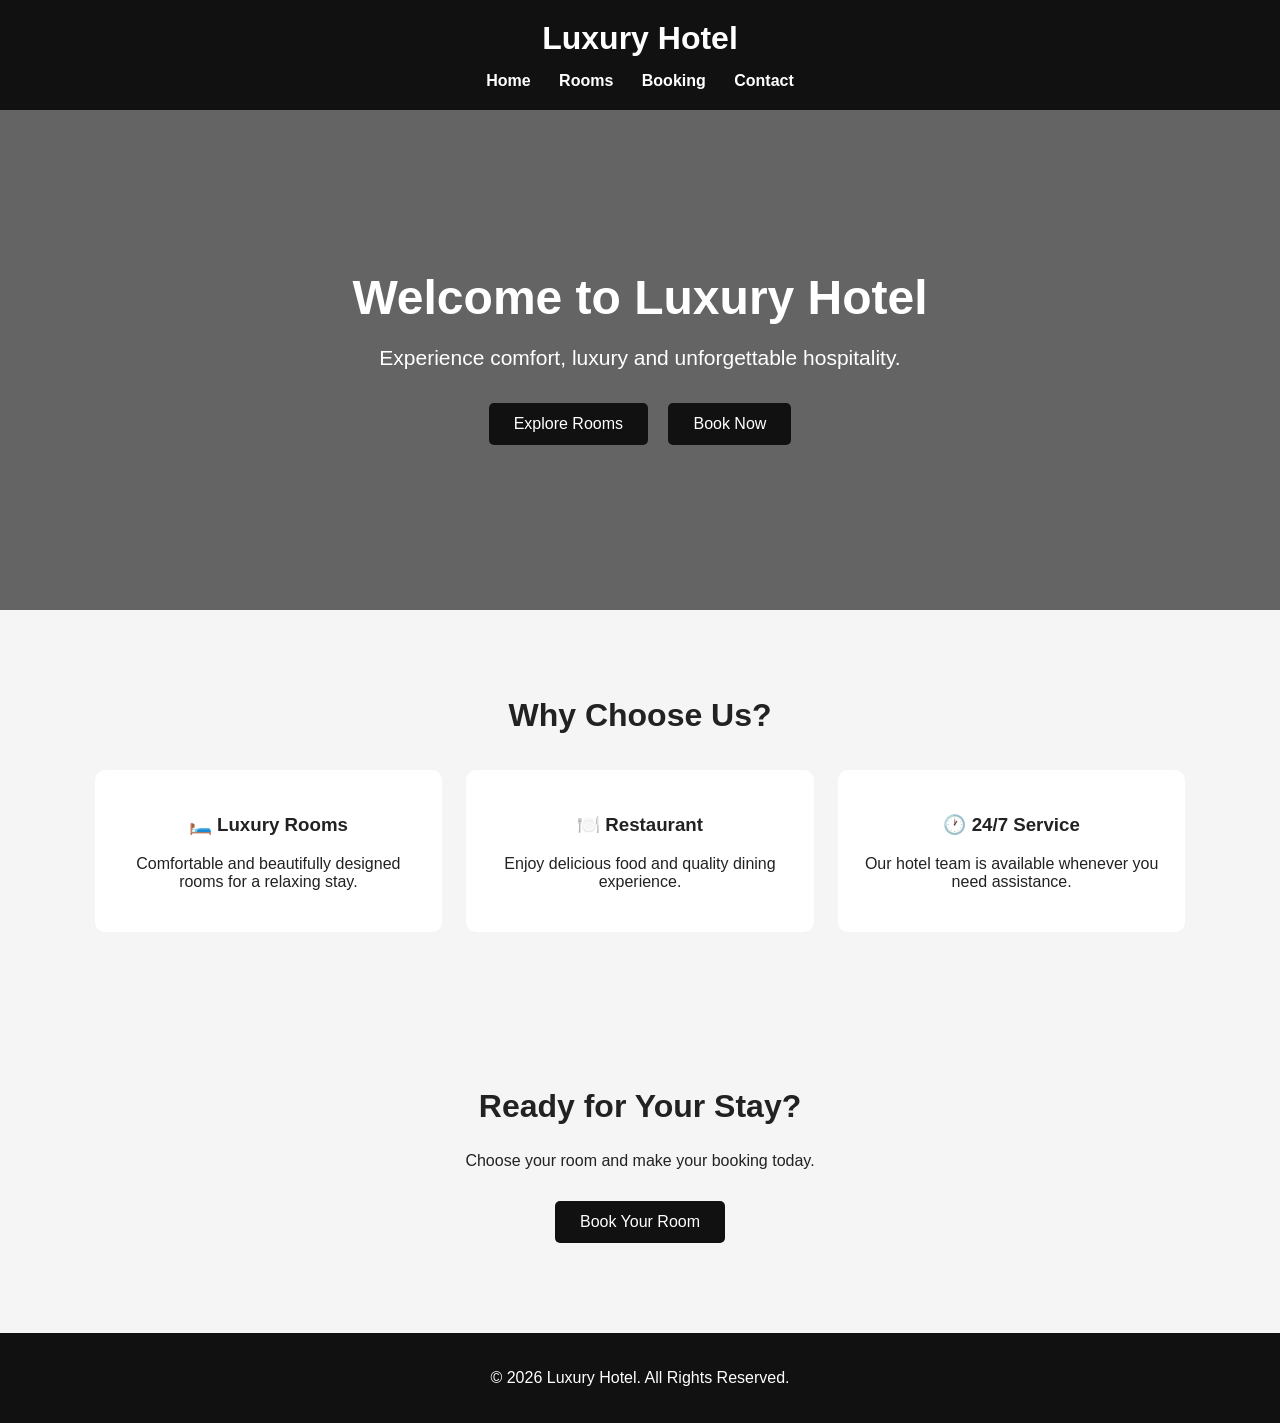
<file: index.html>
<!DOCTYPE html>
<html lang="en">
<head>
    <meta charset="UTF-8">
    <meta name="viewport" content="width=device-width, initial-scale=1.0">
    <title>Luxury Hotel | Premium Stay</title>
    <link rel="stylesheet" href="style.css">
</head>

<body>

<header>
    <h1>Luxury Hotel</h1>

    <nav>
        <a href="index.html">Home</a>
        <a href="rooms.html">Rooms</a>
        <a href="booking.html">Booking</a>
        <a href="contact.html">Contact</a>
    </nav>
</header>

<main>

<section class="hero">
    <h2>Welcome to Luxury Hotel</h2>

    <p>
        Experience comfort, luxury and unforgettable hospitality.
    </p>

    <a href="rooms.html" class="btn">Explore Rooms</a>
    <a href="booking.html" class="btn">Book Now</a>
</section>

<section class="services">

    <h2>Why Choose Us?</h2>

    <div class="service">
        <h3>🛏️ Luxury Rooms</h3>
        <p>Comfortable and beautifully designed rooms for a relaxing stay.</p>
    </div>

    <div class="service">
        <h3>🍽️ Restaurant</h3>
        <p>Enjoy delicious food and quality dining experience.</p>
    </div>

    <div class="service">
        <h3>🕐 24/7 Service</h3>
        <p>Our hotel team is available whenever you need assistance.</p>
    </div>

</section>

<section class="services">

    <h2>Ready for Your Stay?</h2>

    <p>
        Choose your room and make your booking today.
    </p>

    <a href="booking.html" class="btn">Book Your Room</a>

</section>

</main>

<footer>
    <p>© 2026 Luxury Hotel. All Rights Reserved.</p>
</footer>

</body>
</html>
</file>
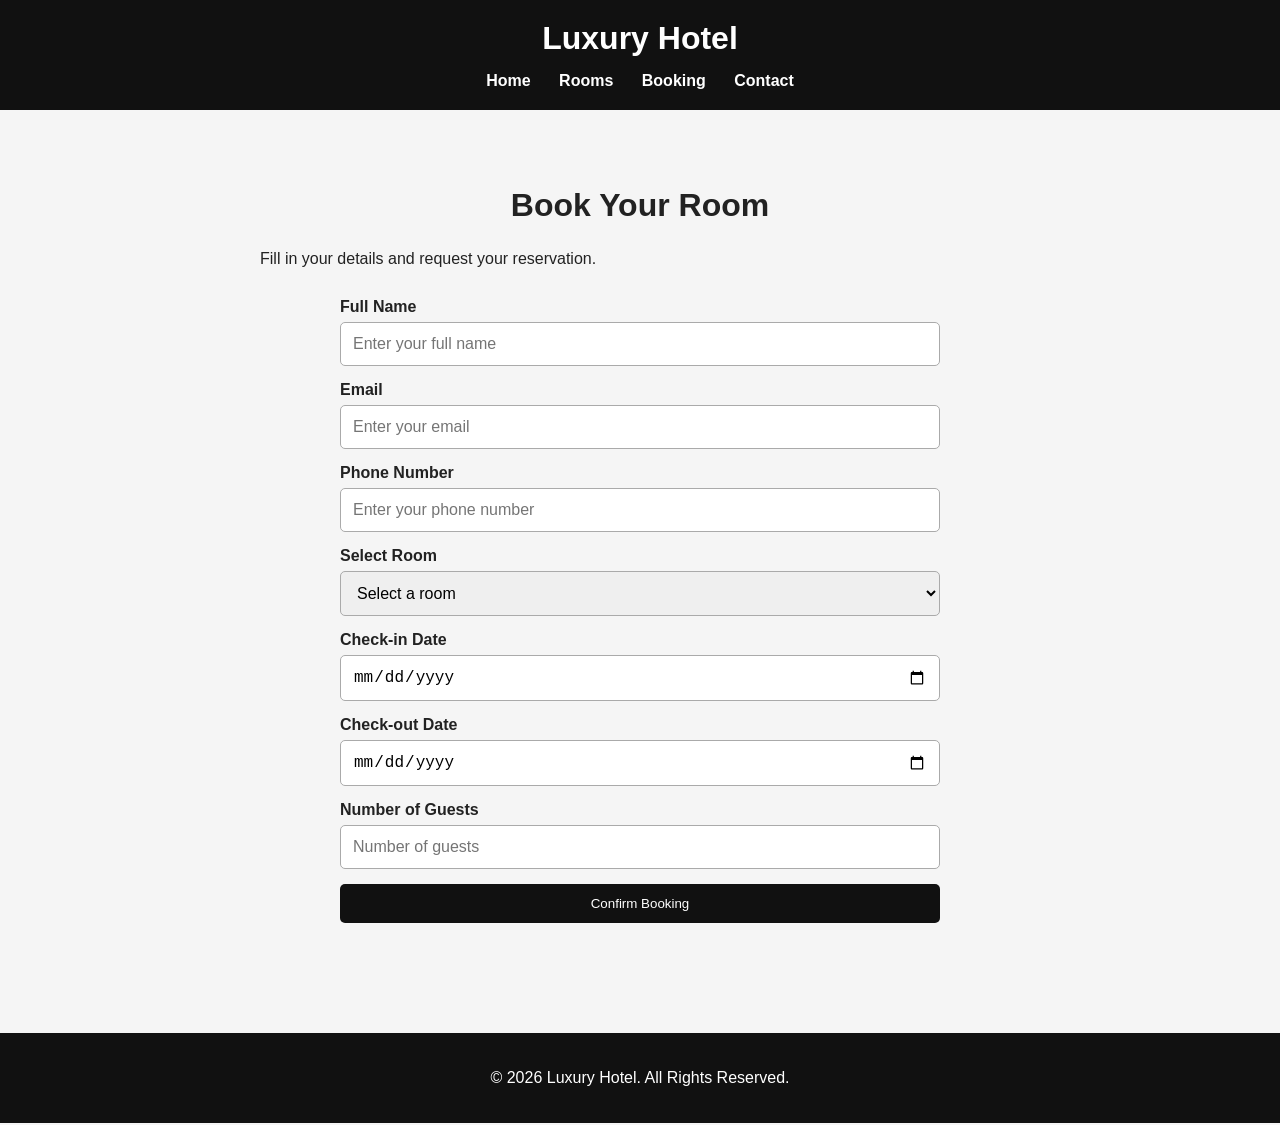
<file: booking.html>
<!DOCTYPE html>
<html lang="en">
<head>
    <meta charset="UTF-8">
    <meta name="viewport" content="width=device-width, initial-scale=1.0">
    <title>Book Your Room | Luxury Hotel</title>
    <link rel="stylesheet" href="style.css">
</head>

<body>

<header>
    <h1>Luxury Hotel</h1>

    <nav>
        <a href="index.html">Home</a>
        <a href="rooms.html">Rooms</a>
        <a href="booking.html">Booking</a>
        <a href="contact.html">Contact</a>
    </nav>
</header>

<main>

<section class="booking-section">

    <h2>Book Your Room</h2>
    <p>Fill in your details and request your reservation.</p>

    <form id="bookingForm">

        <label>Full Name</label>
        <input type="text" name="name" placeholder="Enter your full name" required>

        <label>Email</label>
        <input type="email" name="email" placeholder="Enter your email" required>

        <label>Phone Number</label>
        <input type="tel" name="phone" placeholder="Enter your phone number" required>

        <label>Select Room</label>
        <select name="room" required>
            <option value="">Select a room</option>
            <option>Single Room - ₹2,000 / Night</option>
            <option>Double Room - ₹3,500 / Night</option>
            <option>Deluxe Room - ₹5,000 / Night</option>
        </select>

        <label>Check-in Date</label>
        <input type="date" name="checkin" required>

        <label>Check-out Date</label>
        <input type="date" name="checkout" required>

        <label>Number of Guests</label>
        <input type="number" name="guests" min="1" max="10"
               placeholder="Number of guests" required>

        <button type="submit">Confirm Booking</button>

    </form>

</section>

</main>

<footer>
    <p>© 2026 Luxury Hotel. All Rights Reserved.</p>
</footer>

<script src="script.js"></script>

</body>
</html>
</file>
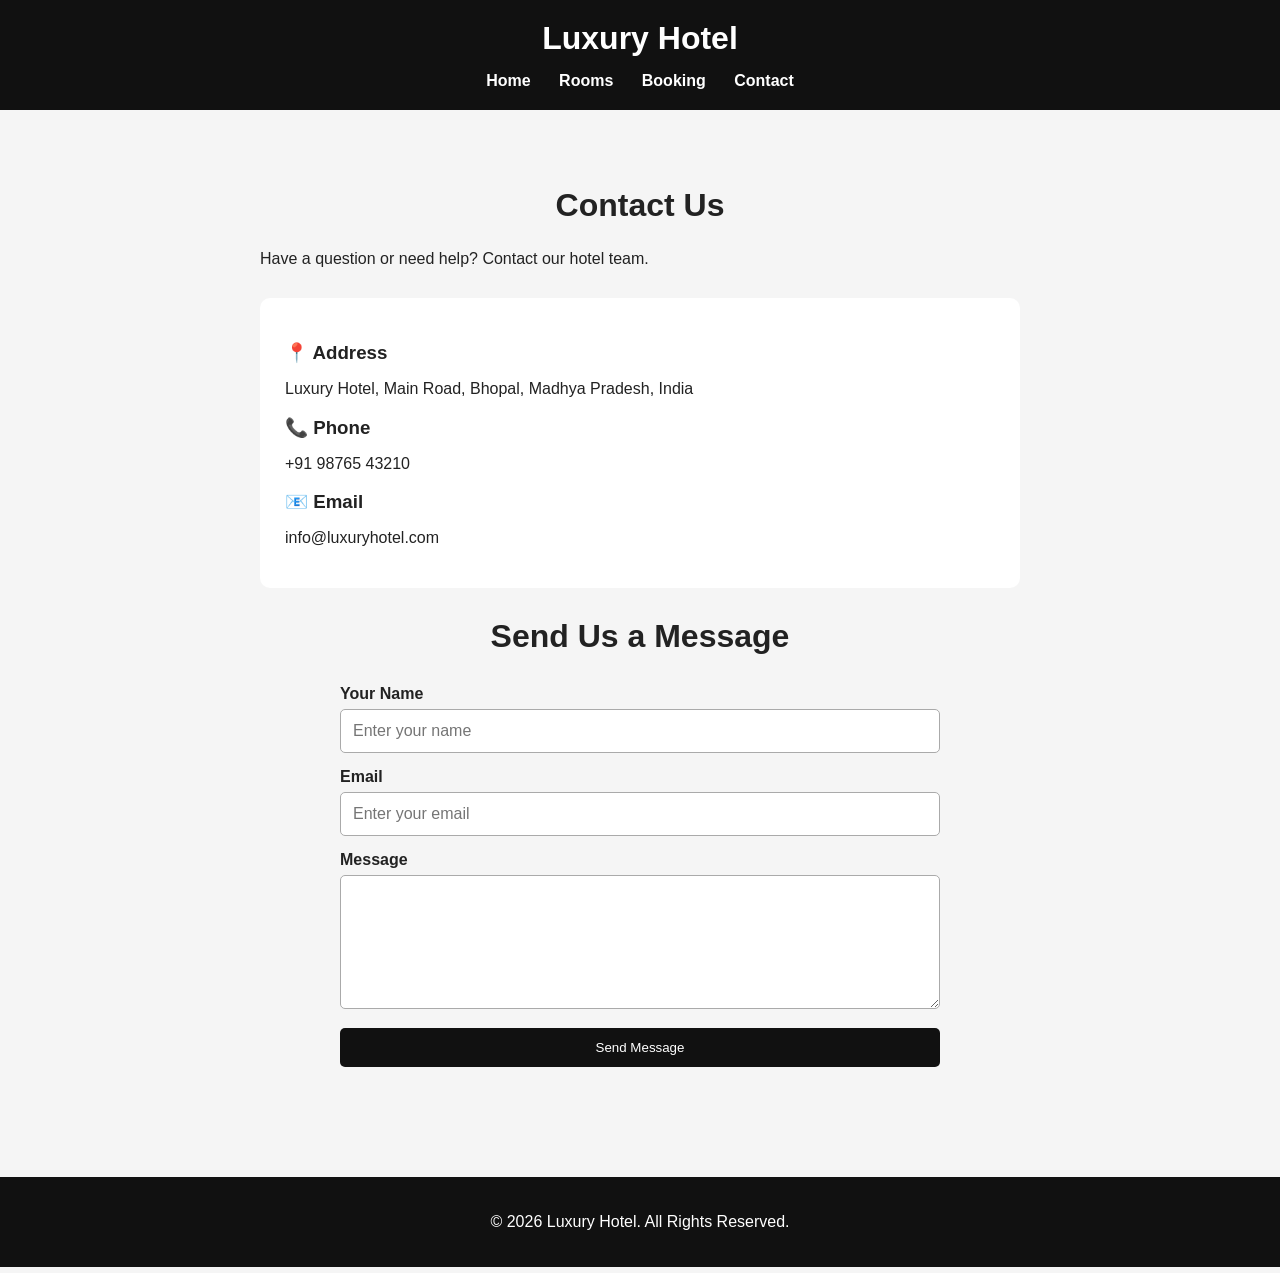
<file: contact.html>
<!DOCTYPE html>
<html lang="en">

<head>

    <meta charset="UTF-8">

    <meta name="viewport"
          content="width=device-width, initial-scale=1.0">

    <title>Contact Us - Luxury Hotel</title>

    <link rel="stylesheet"
          href="style.css">

</head>

<body>

<header>

    <h1>Luxury Hotel</h1>

    <nav>

        <a href="index.html">Home</a>

        <a href="rooms.html">Rooms</a>

        <a href="booking.html">Booking</a>

        <a href="contact.html">Contact</a>

    </nav>

</header>


<main>

<section class="contact-section">

    <h2>Contact Us</h2>

    <p>
        Have a question or need help?
        Contact our hotel team.
    </p>


    <div class="contact-info">

        <h3>📍 Address</h3>

        <p>
            Luxury Hotel, Main Road,
            Bhopal, Madhya Pradesh, India
        </p>


        <h3>📞 Phone</h3>

        <p>
            +91 98765 43210
        </p>


        <h3>📧 Email</h3>

        <p>
            info@luxuryhotel.com
        </p>

    </div>


    <h2>Send Us a Message</h2>


    <form id="contactForm">

        <label>
            Your Name
        </label>

        <input
            type="text"
            placeholder="Enter your name"
            required
        >


        <label>
            Email
        </label>

        <input
            type="email"
            placeholder="Enter your email"
            required
        >


        <label>
            Message
        </label>

        <textarea
            rows="6"
            placeholder="Write your message..."
            required>
        </textarea>


        <button type="submit">
            Send Message
        </button>

    </form>

</section>

</main>


<footer>

    <p>
        © 2026 Luxury Hotel.
        All Rights Reserved.
    </p>

</footer>
<script src="script.js"></script>
</body>

</html>
</file>
<file: style.css>
* {
    box-sizing: border-box;
}

body {
    margin: 0;
    font-family: Arial, sans-serif;
    background-color: #f5f5f5;
    color: #222;
}

/* Header */
header {
    background-color: #111;
    color: white;
    padding: 20px;
    text-align: center;
}

header h1 {
    margin: 0;
    font-size: 32px;
}

nav {
    margin-top: 15px;
}

nav a {
    color: white;
    text-decoration: none;
    margin: 0 12px;
    font-weight: bold;
    display: inline-block;
}

nav a:hover {
    text-decoration: underline;
}

/* Main */
main {
    width: 100%;
}

/* Hero */
.hero {
    text-align: center;
    padding: 100px 20px;
    background-color: #ddd;
}

.hero h2 {
    font-size: 45px;
    margin-bottom: 15px;
}

.hero p {
    font-size: 20px;
}

/* Buttons */
.btn,
button {
    display: inline-block;
    margin-top: 15px;
    padding: 12px 25px;
    background-color: #111;
    color: white;
    text-decoration: none;
    border: none;
    border-radius: 5px;
    cursor: pointer;
}

.btn:hover,
button:hover {
    background-color: #444;
}

/* Services */
.services {
    text-align: center;
    padding: 60px 20px;
}

.services h2 {
    font-size: 32px;
}

.service {
    display: inline-block;
    width: 28%;
    min-width: 220px;
    margin: 10px;
    padding: 25px;
    background-color: white;
    border-radius: 10px;
}

/* Booking & Contact */
.booking-section,
.contact-section {
    max-width: 800px;
    margin: auto;
    padding: 50px 20px;
}

.booking-section h2,
.contact-section h2 {
    text-align: center;
    font-size: 32px;
}

form {
    width: 100%;
    max-width: 600px;
    margin: 30px auto;
}

form label {
    display: block;
    margin-top: 15px;
    margin-bottom: 6px;
    font-weight: bold;
}

form input,
form select,
form textarea {
    width: 100%;
    padding: 12px;
    border: 1px solid #aaa;
    border-radius: 5px;
    font-size: 16px;
}

form textarea {
    resize: vertical;
    min-height: 130px;
}

form button {
    width: 100%;
}

/* Contact Information */
.contact-info {
    background-color: white;
    padding: 25px;
    border-radius: 10px;
    margin: 30px 0;
}

.contact-info h3 {
    margin-bottom: 5px;
}

/* Footer */
footer {
    background-color: #111;
    color: white;
    text-align: center;
    padding: 20px;
    margin-top: 30px;
}

/* Mobile Responsive */
@media (max-width: 600px) {

    header {
        padding: 15px 10px;
    }

    header h1 {
        font-size: 28px;
    }

    nav a {
        margin: 6px 8px;
        font-size: 15px;
    }

    .hero {
        padding: 70px 15px;
    }

    .hero h2 {
        font-size: 32px;
    }

    .hero p {
        font-size: 17px;
    }

    .services {
        padding: 40px 15px;
    }

    .service {
        display: block;
        width: 100%;
        min-width: 0;
        margin: 15px 0;
    }

    .booking-section,
    .contact-section {
        padding: 35px 15px;
    }

    .booking-section h2,
    .contact-section h2 {
        font-size: 28px;
    }

    form {
        width: 100%;
    }

    footer {
        font-size: 14px;
    }
}/* Professional Home Hero */
.hero {
    min-height: 500px;
    padding: 120px 20px;
    text-align: center;
    color: white;

    background-image:
        linear-gradient(rgba(0,0,0,0.55), rgba(0,0,0,0.55)),
        url("https://images.unsplash.com/photo-1566073771259-6a8506099945");

    background-size: cover;
    background-position: center;
}

.hero h2 {
    font-size: 48px;
    margin-bottom: 15px;
}

.hero p {
    font-size: 21px;
    margin-bottom: 25px;
}

.hero .btn {
    margin: 8px;
}
</file>
